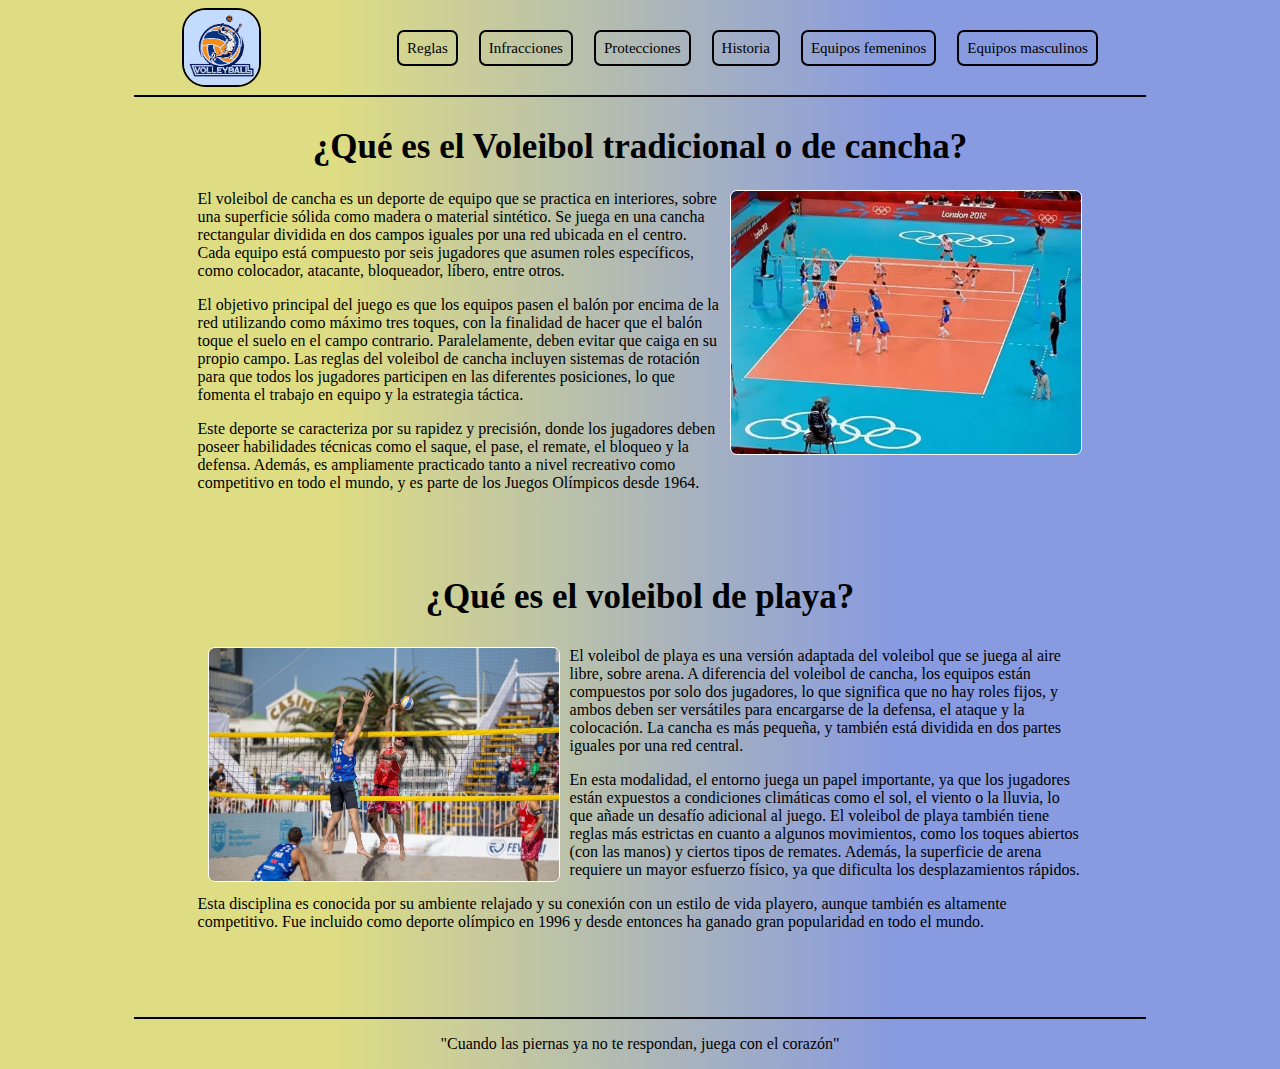
<file: index.html>
<!DOCTYPE html>
<html lang="es">
<head>
    <meta charset="UTF-8">
    <meta name="viewport" content="width=device-width, initial-scale=1.0">
    <title>Voleibol</title>
    <link rel="stylesheet" href="./Styles/styles.css">
    <link rel="shortcut icon" href="./assets/Volley.png" type="image/x-icon">
</head>

<body>
   <header>
         <nav class="nav">
            <img id="logo" src="./assets/logo-volley.png" alt="Logo-de-voleibol">
            <ul class="nav_menu">
                <li><a class="menu" href="./reglas-e-infracciones.html">Reglas</a></li>
                <li><a class="menu" href="#">Infracciones</a></li>
                <li><a class="menu" href="#">Protecciones</a></li>
                <li><a class="menu" href="#">Historia</a></li>
                <li><a class="menu" href="#">Equipos femeninos</a></li>
                <li><a class="menu" href="#">Equipos masculinos</a></li>
            </ul>
         </nav>
   </header>

   <main>
        <section class="descripcion">
            <h1>¿Qué es el Voleibol tradicional o de cancha?</h1>
            <img class="volley tradicional" src="/assets/voleibol-olimpicos.webp" alt="Juegos-olimpicos-femenino-London-2012">
            <p>El voleibol de cancha es un deporte de equipo que se practica en interiores, sobre una superficie sólida como madera o material sintético. Se juega en una cancha rectangular dividida en dos campos iguales por una red ubicada en el centro. Cada equipo está compuesto por seis jugadores que asumen roles específicos, como colocador, atacante, bloqueador, líbero, entre otros.</p>
            <p>El objetivo principal del juego es que los equipos pasen el balón por encima de la red utilizando como máximo tres toques, con la finalidad de hacer que el balón toque el suelo en el campo contrario. Paralelamente, deben evitar que caiga en su propio campo. Las reglas del voleibol de cancha incluyen sistemas de rotación para que todos los jugadores participen en las diferentes posiciones, lo que fomenta el trabajo en equipo y la estrategia táctica.</p>  
            <p>Este deporte se caracteriza por su rapidez y precisión, donde los jugadores deben poseer habilidades técnicas como el saque, el pase, el remate, el bloqueo y la defensa. Además, es ampliamente practicado tanto a nivel recreativo como competitivo en todo el mundo, y es parte de los Juegos Olímpicos desde 1964.</p>
        </section>
        <section class="descripcion-playa">
            <h2>¿Qué es el voleibol de playa?</h2>
            <img class="volley playa" src="./assets/volleyplaya-h.jpg" alt="Voleibol-de-playa-hombres">
            <p>El voleibol de playa es una versión adaptada del voleibol que se juega al aire libre, sobre arena. A diferencia del voleibol de cancha, los equipos están compuestos por solo dos jugadores, lo que significa que no hay roles fijos, y ambos deben ser versátiles para encargarse de la defensa, el ataque y la colocación. La cancha es más pequeña, y también está dividida en dos partes iguales por una red central.</p>
            <p>En esta modalidad, el entorno juega un papel importante, ya que los jugadores están expuestos a condiciones climáticas como el sol, el viento o la lluvia, lo que añade un desafío adicional al juego. El voleibol de playa también tiene reglas más estrictas en cuanto a algunos movimientos, como los toques abiertos (con las manos) y ciertos tipos de remates. Además, la superficie de arena requiere un mayor esfuerzo físico, ya que dificulta los desplazamientos rápidos.</p>
            <p>Esta disciplina es conocida por su ambiente relajado y su conexión con un estilo de vida playero, aunque también es altamente competitivo. Fue incluido como deporte olímpico en 1996 y desde entonces ha ganado gran popularidad en todo el mundo.</p>
        </section>
   </main>

   <footer>
    <blockquote>"Cuando las piernas ya no te respondan, juega con el corazón"</blockquote>
   </footer>
</body>
</html>
</file>
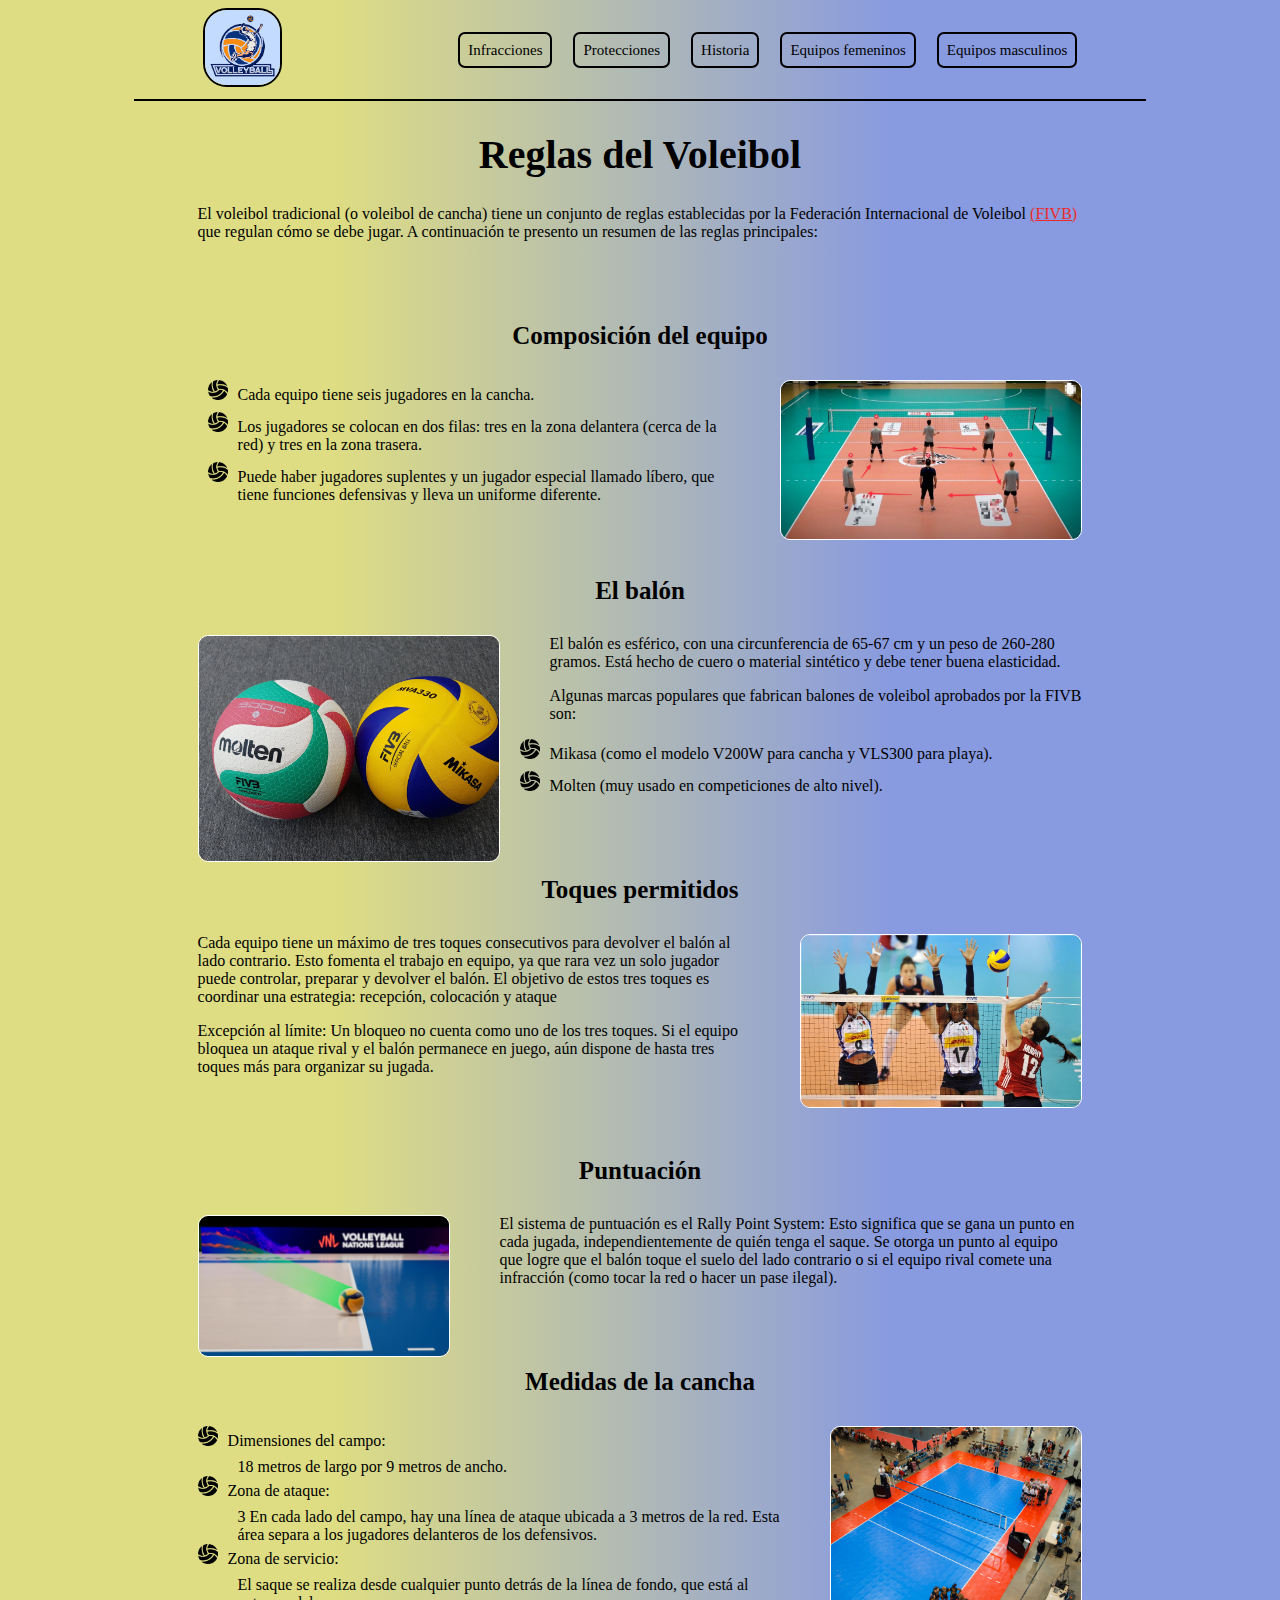
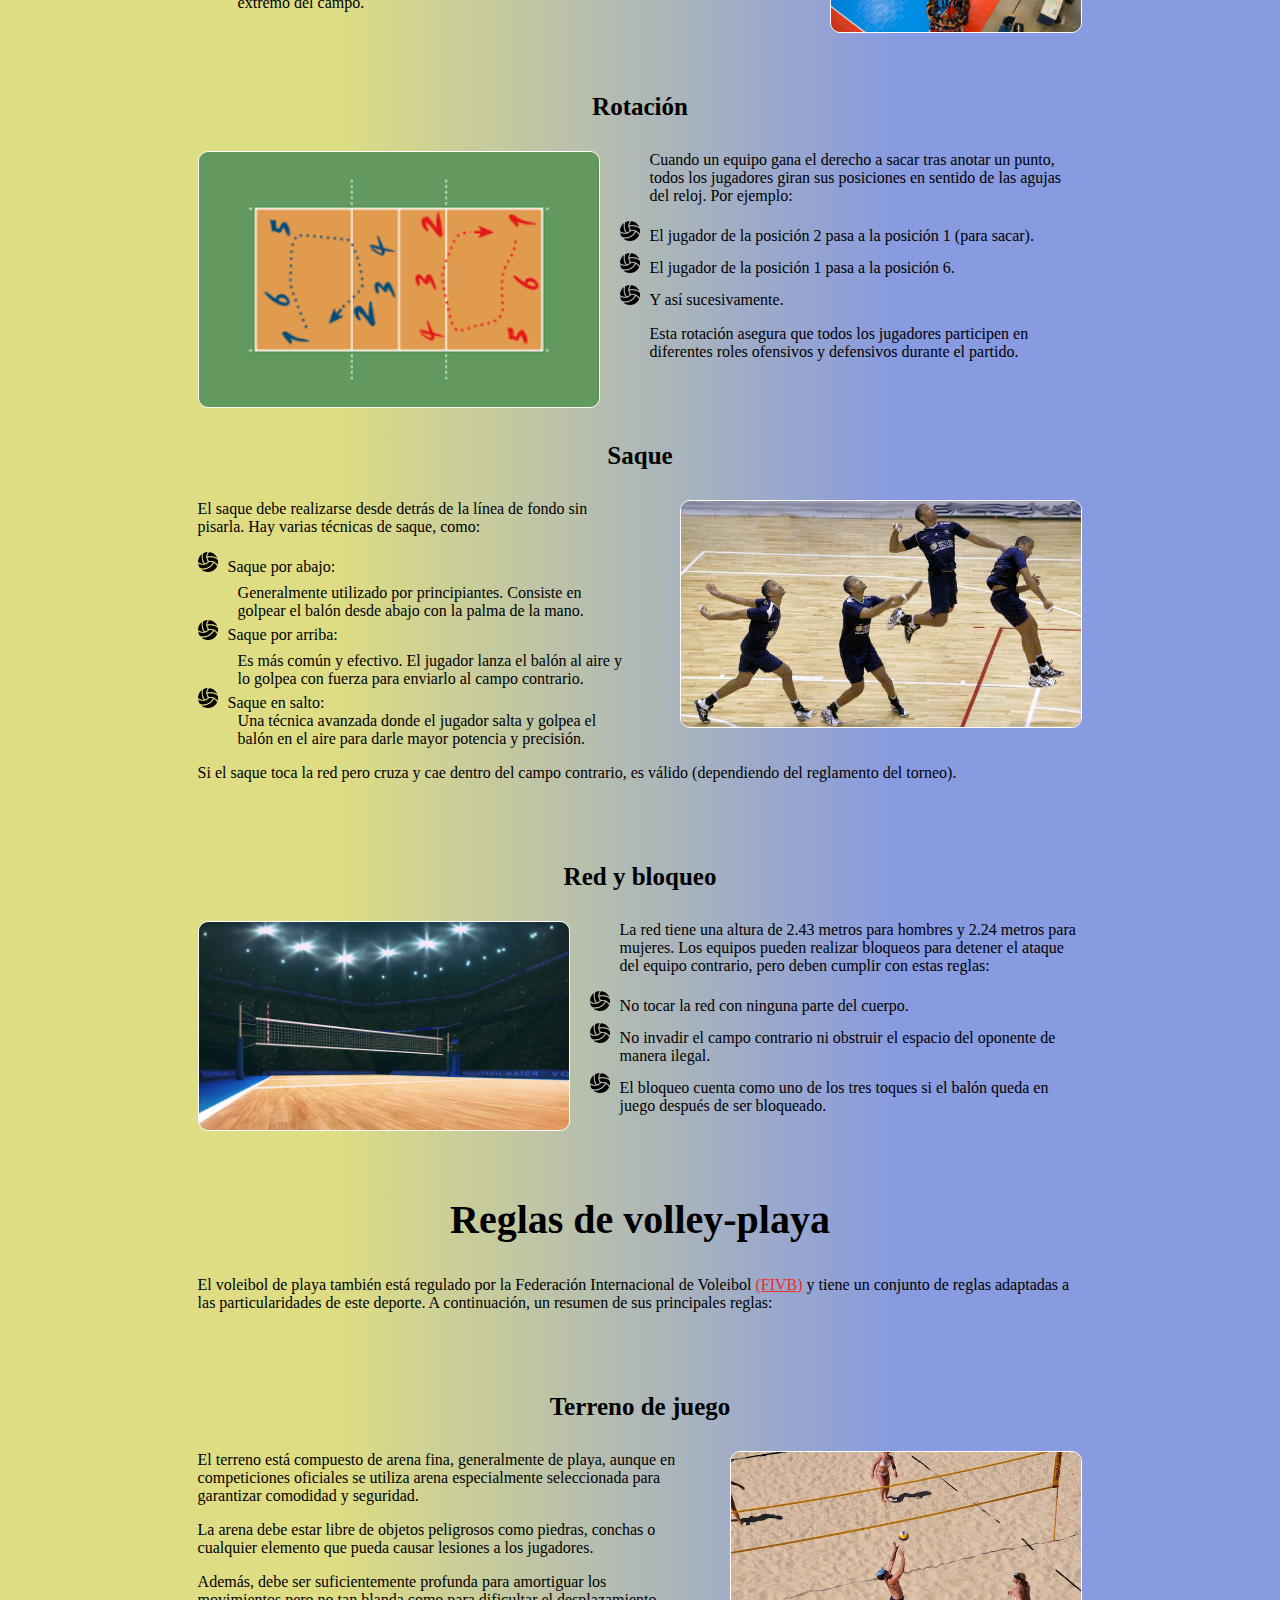
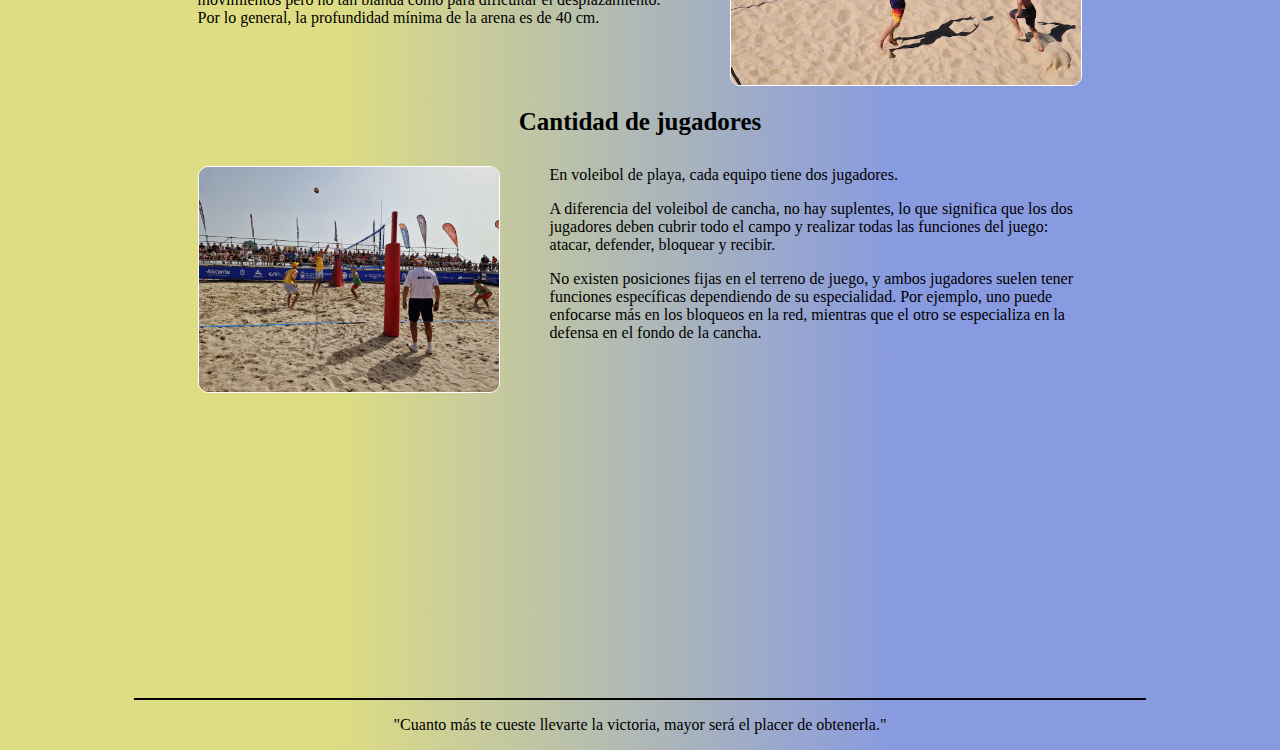
<file: reglas-e-infracciones.html>
<!DOCTYPE html>
<html lang="es">
<head>
    <meta charset="UTF-8">
    <meta name="viewport" content="width=device-width, initial-scale=1.0">
    <title>Reglas e infracciones</title>
    <link rel="shortcut icon" href="./assets/Volley.png" type="image/x-icon">
    <link rel="stylesheet" href="./Styles/reglas-e-infracciones.css">
</head>
<body>

    <header>
        <nav class="nav">
            <a id="homePage" href="./index.html"><img id="logo" src="./assets/logo-volley.png" alt="Logo de voleibol"></a>
            <ul class="nav_menu">
                <li><a class="menu" href="#">Infracciones</a></li>
                <li><a class="menu" href="#">Protecciones</a></li>
                <li><a class="menu" href="#">Historia</a></li>
                <li><a class="menu" href="#">Equipos femeninos</a></li>
                <li><a class="menu" href="#">Equipos masculinos</a></li>
            </ul>
        </nav>
    </header>
    
    <main>
        <div id="v-cancha">
            <section class="introduccion">
               <h1>Reglas del Voleibol</h1>
                <p>El voleibol tradicional (o voleibol de cancha) tiene un conjunto de reglas establecidas por la Federación Internacional de Voleibol <a class="FIVB" href="https://www.fivb.com/"  target="_blank" rel="noopener noreferrer">(FIVB)</a> que regulan cómo se debe jugar. A continuación te presento un resumen de las reglas principales:</p>
            </section>
        
            <section class="composiciónEquipo">
                <h3>Composición del equipo</h3>
                <img class="volley jugadores" src="./assets/posiciones-volley.jpg" alt="Posiciones voleibol de cancha con libero">
                <ul class="composicion">
                    <li class="balon-lista">Cada equipo tiene seis jugadores en la cancha.</li>
                    <li class="balon-lista">Los jugadores se colocan en dos filas: tres en la zona delantera (cerca de la red) y tres en la zona trasera.</li>
                    <li class="balon-lista">Puede haber jugadores suplentes y un jugador especial llamado líbero, que tiene funciones defensivas y lleva un uniforme diferente.</li>
                </ul>
            </section>
            <section class="elBalon">
                <h3>El balón</h3>
                <img class="volley balon" src="./assets/mikasa-y-molten.jpg" alt="Balones de voleibol mikasa y molten">
                    <p>El balón es esférico, con una circunferencia de 65-67 cm y un peso de 260-280 gramos. Está hecho de cuero o material sintético y debe tener buena elasticidad.</p>
                    <p>Algunas marcas populares que fabrican balones de voleibol aprobados por la FIVB son:
                        <ul class="marcas">
                            <li class="balon-lista">Mikasa (como el modelo V200W para cancha y VLS300 para playa).</li>
                            <li class="balon-lista">Molten (muy usado en competiciones de alto nivel).</li>
                        </ul>
                    </p>
            </section>
            <section class="toques">
                <h3>Toques permitidos</h3>
                <img class="volley dedos" src="./assets/bloqueo-voleibol.jpg" alt="Bloqueo">
                <p>Cada equipo tiene un máximo de tres toques consecutivos para devolver el balón al lado contrario. Esto fomenta el trabajo en equipo, ya que rara vez un solo jugador puede controlar, preparar y devolver el balón. El objetivo de estos tres toques es coordinar una estrategia: recepción, colocación y ataque</p>
                <p>Excepción al límite: Un bloqueo no cuenta como uno de los tres toques. Si el equipo bloquea un ataque rival y el balón permanece en juego, aún dispone de hasta tres toques más para organizar su jugada.</p>
            </section>
            <section class="puntuacion">
                <h3>Puntuación</h3>
                <img class="volley challange" src="./assets/challenge-volley.jpeg" alt="Video challenge volleyball nations league">
                <p>El sistema de puntuación es el Rally Point System: Esto significa que se gana un punto en cada jugada, independientemente de quién tenga el saque. Se otorga un punto al equipo que logre que el balón toque el suelo del lado contrario o si el equipo rival comete una infracción (como tocar la red o hacer un pase ilegal).</p>
            </section>
            <section class="medidas">
                <h3>Medidas de la cancha</h3>
                <img class="volley cancha" src="./assets/cancha-volley.jpg" alt="Cancha de voleibol">
                <dl class="medida">
                    <dt class="balon-lista">Dimensiones del campo:</dt>
                        <dd>18 metros de largo por 9 metros de ancho.</dd>
                    <dt class="balon-lista">Zona de ataque:</dt>
                        <dd>3 En cada lado del campo, hay una línea de ataque ubicada a 3 metros de la red. Esta área separa a los jugadores delanteros de los defensivos.</dd>
                    <dt class="balon-lista">Zona de servicio:</dt>
                        <dd>El saque se realiza desde cualquier punto detrás de la línea de fondo, que está al extremo del campo.</dd>
                </dl>
            </section>
            <section class="rotacionesCancha">
                <h3>Rotación</h3>
                <img class="volley rotacion" src="./assets/voleibol-rotacion.png" alt="Rotación">
                <p>Cuando un equipo gana el derecho a sacar tras anotar un punto, todos los jugadores giran sus posiciones en sentido de las agujas del reloj. Por ejemplo:</p>
                <ul class="rotaciones">
                    <li class="balon-lista">El jugador de la posición 2 pasa a la posición 1 (para sacar).</li>
                    <li class="balon-lista">El jugador de la posición 1 pasa a la posición 6.</li>
                    <li class="balon-lista">Y así sucesivamente.</li>
                </ul>
                <p>Esta rotación asegura que todos los jugadores participen en diferentes roles ofensivos y defensivos durante el partido.</p>
            </section>
            <section class="saque">
                <h3>Saque</h3>
                <img class="volley servicio" src="./assets/saque-volley.jpg" alt="Saque de voleibol">
                <p>El saque debe realizarse desde detrás de la línea de fondo sin pisarla. Hay varias técnicas de saque, como:</p>
                <dl class="saques">
                    <dt class="balon-lista">Saque por abajo:</dt>
                        <dd>Generalmente utilizado por principiantes. Consiste en golpear el balón desde abajo con la palma de la mano.</dd>
                    <dt class="balon-lista">Saque por arriba:</dt>
                        <dd>Es más común y efectivo. El jugador lanza el balón al aire y lo golpea con fuerza para enviarlo al campo contrario.</dd>
                    <de class="balon-lista">Saque en salto:</de>
                        <dd>Una técnica avanzada donde el jugador salta y golpea el balón en el aire para darle mayor potencia y precisión.</dd>
                </dl>
                <p>Si el saque toca la red pero cruza y cae dentro del campo contrario, es válido (dependiendo del reglamento del torneo).</p>
            </section>  
            <section class="redBloqueo">
                <h3>Red y bloqueo</h3>
                <img class="volley malla" src="./assets/red-volley.jpg" alt="Red de voleibol">
                <p>La red tiene una altura de 2.43 metros para hombres y 2.24 metros para mujeres. Los equipos pueden realizar bloqueos para detener el ataque del equipo contrario, pero deben cumplir con estas reglas:</p>
                <ul class="bloqueo">
                    <li class="balon-lista">No tocar la red con ninguna parte del cuerpo.</li>
                    <li class="balon-lista">No invadir el campo contrario ni obstruir el espacio del oponente de manera ilegal.</li>
                    <li class="balon-lista">El bloqueo cuenta como uno de los tres toques si el balón queda en juego después de ser bloqueado.</li>
                </ul>
            </section>
        </div>
        <div id="v-playa">
            <section class="introduccion">
                <h2>Reglas de volley-playa</h2>
                <p>El voleibol de playa también está regulado por la Federación Internacional de Voleibol <a class="FIVB" href="https://www.fivb.com/"  target="_blank" rel="noopener noreferrer">(FIVB)</a> y tiene un conjunto de reglas adaptadas a las particularidades de este deporte. A continuación, un resumen de sus principales reglas:</p>
            </section>
            <section class="terreno">
                <h3>Terreno de juego</h3>
                <img class="volley playa" src="./assets/playa-terreno.jpg" alt="Voleibol de playa">
                <p>El terreno está compuesto de arena fina, generalmente de playa, aunque en competiciones oficiales se utiliza arena especialmente seleccionada para garantizar comodidad y seguridad.</p>
                <p>La arena debe estar libre de objetos peligrosos como piedras, conchas o cualquier elemento que pueda causar lesiones a los jugadores.</p>
                <p>Además, debe ser suficientemente profunda para amortiguar los movimientos pero no tan blanda como para dificultar el desplazamiento. Por lo general, la profundidad mínima de la arena es de 40 cm.</p>
            </section>
            <section class="cantidadPlayers">
                <h3>Cantidad de jugadores</h3>
                <img class="volley players" src="./assets/playa-2jugadores.jpg" alt="2 Jugadores">
                <p>En voleibol de playa, cada equipo tiene dos jugadores.</p>
                <p>A diferencia del voleibol de cancha, no hay suplentes, lo que significa que los dos jugadores deben cubrir todo el campo y realizar todas las funciones del juego: atacar, defender, bloquear y recibir.</p>
                <p>No existen posiciones fijas en el terreno de juego, y ambos jugadores suelen tener funciones específicas dependiendo de su especialidad. Por ejemplo, uno puede enfocarse más en los bloqueos en la red, mientras que el otro se especializa en la defensa en el fondo de la cancha.</p>
            </section>
            <section class="toques">
                <h3></h3>
            </section>
            <section class="puntuacion">

            </section>
            <section class="medidas">

            </section>
            <section class="touchesLimpios">

            </section>
            <section class="saque">

            </section>
            <section class="bloqueo">

            </section>
        </div>
    </main>

    <footer>
        <blockquote>"Cuanto más te cueste llevarte la victoria, mayor será el placer de obtenerla."</blockquote>
    </footer>
    
</body>
</html>
</file>
<file: Styles/styles.css>
body {
    background: rgb(222,221,131);
    background: linear-gradient(90deg, rgba(222,221,131,1) 26%, rgba(136,154,224,1) 70%);;
}

/* Header */

.nav {
    display: flex;
    width: 80%;
    margin: auto;
    border-bottom: 2px solid black;
    padding-bottom: 8px;
}

.nav_menu {
    display: flex;
    margin: auto;
    list-style-type: none; /* Le quita los puntos a la lista desordenada */
    gap: 21px; /* Espacio entre los elementos */
}

.menu {
    border: 2px solid black;
    border-radius: 7px;
    padding: 8px;
    font-size: 15px;
    text-decoration: none; /* Quita el subrayado de los enlaces */
    color: black; /* Color del texto */;
    transition: font-size 0.5s ease; /* Suaviza la transición */
}

.menu:hover {
    background-color: whitesmoke;
    border-radius: 5px;
    font-size: 16px;
}

#logo {
    margin: auto;
    width: 75px;    
    border: 2px solid black;
    border-radius: 30%;
}

/* Main */

main {
    width: 70%;
    margin: 30px auto;
}

section {
    padding-bottom: 40px;
}

h1 {
    font-size: 35px;
    text-align: center;
}

.volley {
    border: 1px solid white;
    border-radius: 7px;
}

.tradicional {
    display: flex;
    width: 350px;
    float: right;
    margin: 0 0px 10px 10px;
}

.playa {
    display: flex;
    width: 350px;
    float: left;
    margin: 0 10px 0 10px;
}

h2 {
    font-size: 35px;
    text-align: center;
}

/* Footer */

footer {
    width: 80%;
    text-align: center;
    margin: auto;
    border-top: 2px solid black;
}
</file>
<file: Styles/reglas-e-infracciones.css>
body {
    background: #dedd83;
    background: linear-gradient(90deg, #dedd83 26%, #889ae0 70%);;
}

/* Header */

.nav {
    display: flex;
    width: 80%;
    margin: auto;
    border-bottom: 2px solid black;
    padding-bottom: 8px;
}

.nav_menu {
    display: flex;
    margin: auto;
    list-style-type: none; /* Le quita los puntos a la lista desordenada */
    gap: 21px; /* Espacio entre los elementos */
}

.menu {
    border: 2px solid black;
    border-radius: 7px;
    padding: 8px;
    font-size: 15px;
    text-decoration: none; /* Quita el subrayado de los enlaces */
    color: black; /* Color del texto */;
    transition: font-size 0.5s ease; /* Suaviza la transición */
}

.menu:hover {
    background-color: whitesmoke;
    border-radius: 5px;
    font-size: 16px;
}

#homePage {
    margin: auto;
}

#logo {
    width: 75px;    
    border: 2px solid black;
    border-radius: 30%;
}

/* Main Cancha */

h1, h2 {
    font-size: 40px;
    text-align: center;
}

main {
    width: 70%;
    margin: 30px auto;
}

.FIVB {
    color: #ED2B2A; 
    text-decoration: underline;
    transition: color 0.3s ease; /* Suaviza el cambio de color en hover */
}

.FIVB:hover {
    color: black; /* Cambia el color cuando pasas el cursor */
    font-weight: bold; /* Pone en negrita el texto */
}

h3 {
    font-size: 25px;
    text-align: center;
    margin-bottom: 30px;
}

section {
    padding-bottom: 40px;
}

.volley {
    border: 1px solid white;
    border-radius: 10px;
}

.jugadores {
    display: flex;
    float: right;
    width: 300px;
    margin: 0 0 0 50px;
}

.balon {
    display: flex;
    float: left;
    width: 300px;
    margin: 0 50px 0 0;
}

.composicion, .marcas, .rotaciones, .bloqueo {
    list-style: none; /* Quita los puntos de la lista */
    margin: 0; /* Aplica sangría en las líneas siguientes */
    text-indent: -30px; /* Ajusta la alineación del icono */
}


.balon-lista {
    margin-bottom: 8px;
}

.balon-lista::before {
    content: '';
    display: inline-block;
    width: 20px; /* Ajusta el ancho de la imagen */
    height: 20px; /* Ajusta la altura de la imagen */
    background-image: url('../assets/volley-listas.png');
    background-size: cover; /* Escala la imagen dentro del espacio definido */
    margin-right: 10px; /* Espacio entre la imagen y el texto */
}

.dedos {
    display: flex;
    float: right;
    width: 280px;
    margin: 0 0 0 50px;
}

.challange {
    display: flex;
    float: left;
    width: 250px;
    margin: 0 50px 0 0;
}

.cancha {
    display: flex;
    float: right;
    width: 250px;
    margin: 0 0 0 50px;
}

.rotacion {
    display: flex;
    float: left;
    width: 400px;
    margin: 0 50px 0 0;
}

.servicio {
    display: flex;
    float: right;
    width: 400px;
    margin: 0 0 0 50px;
}

.malla {
    display: flex;
    float: left;
    width: 370px;
    margin: 0 50px 0 0;
}

/* Main - Playa */

.playa {
    display: flex;
    float: right;
    width: 350px;
    margin: 0 0 0 50px;
}

.players {
    display: flex;
    float: left;
    width: 300px;
    margin: 0 50px 0 0;
}

/* Footer */

footer {
    width: 80%;
    text-align: center;
    margin: auto;
    border-top: 2px solid black;
}
</file>
